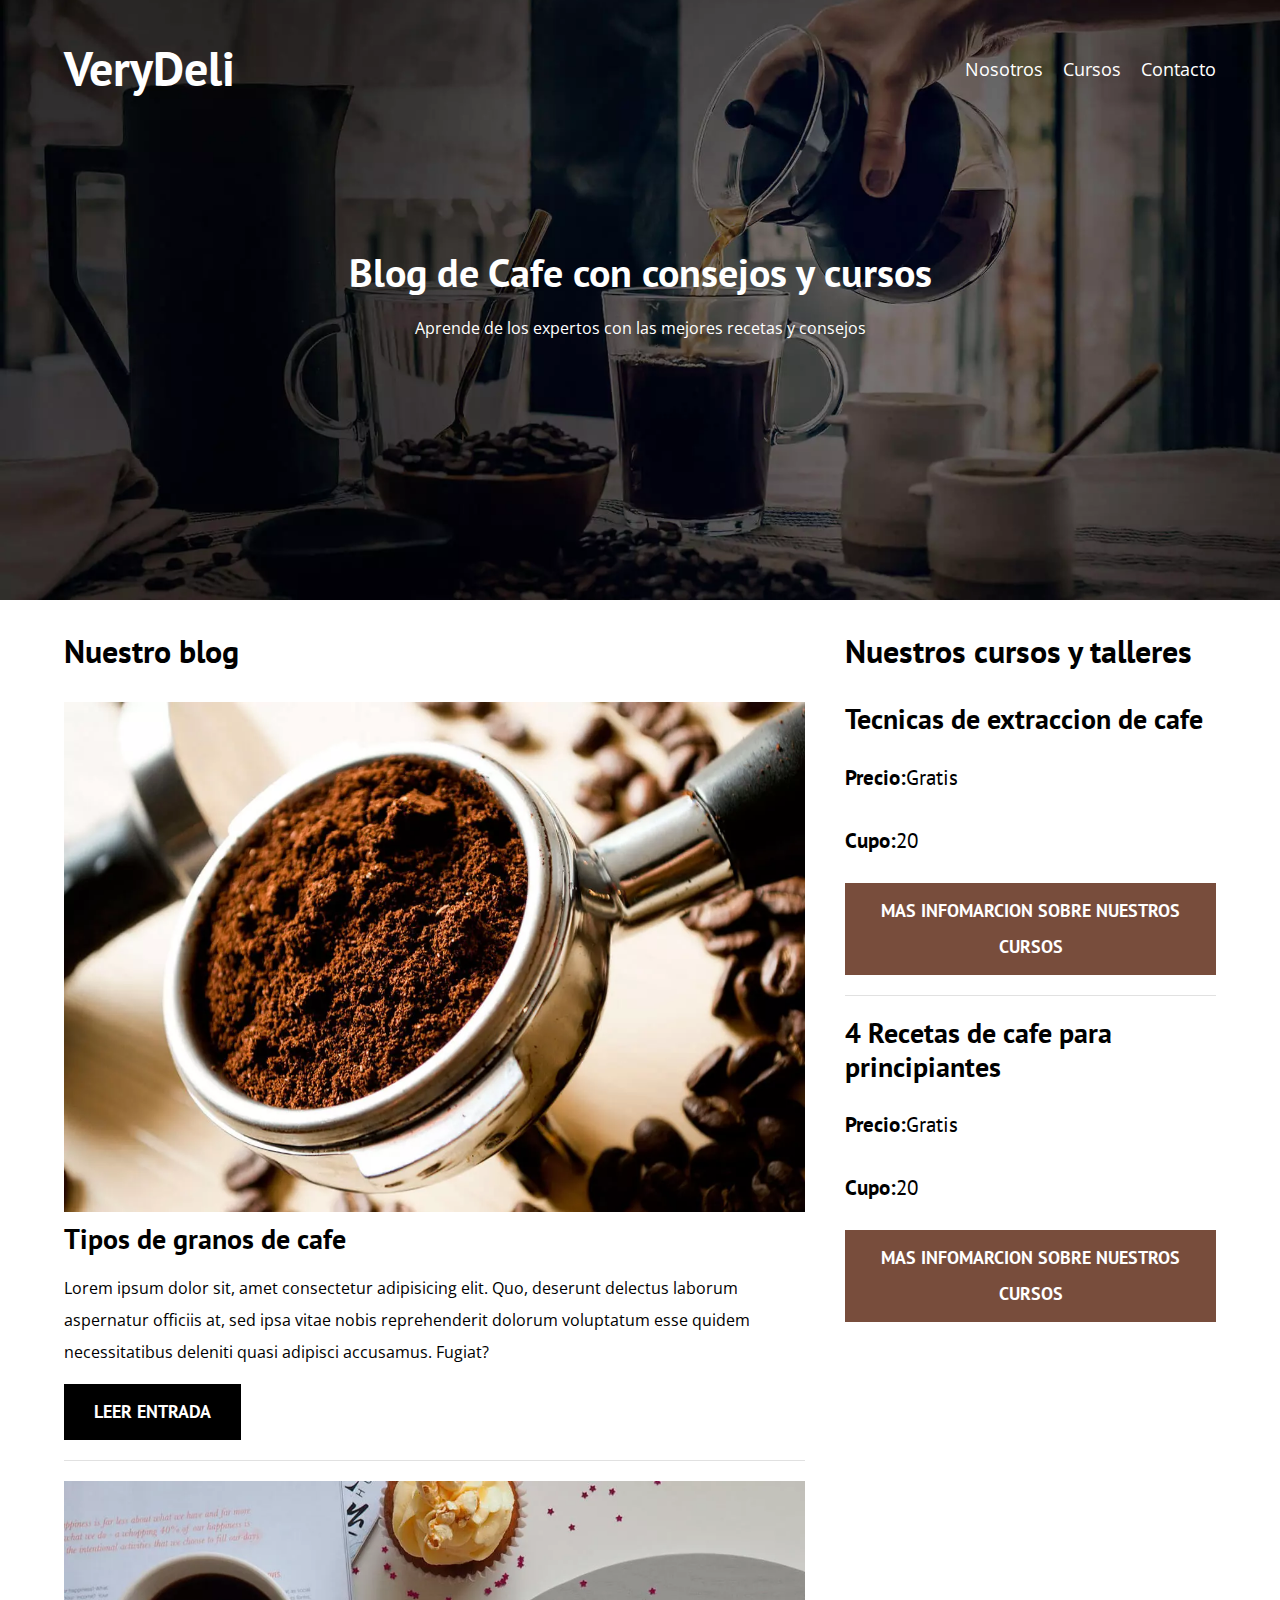
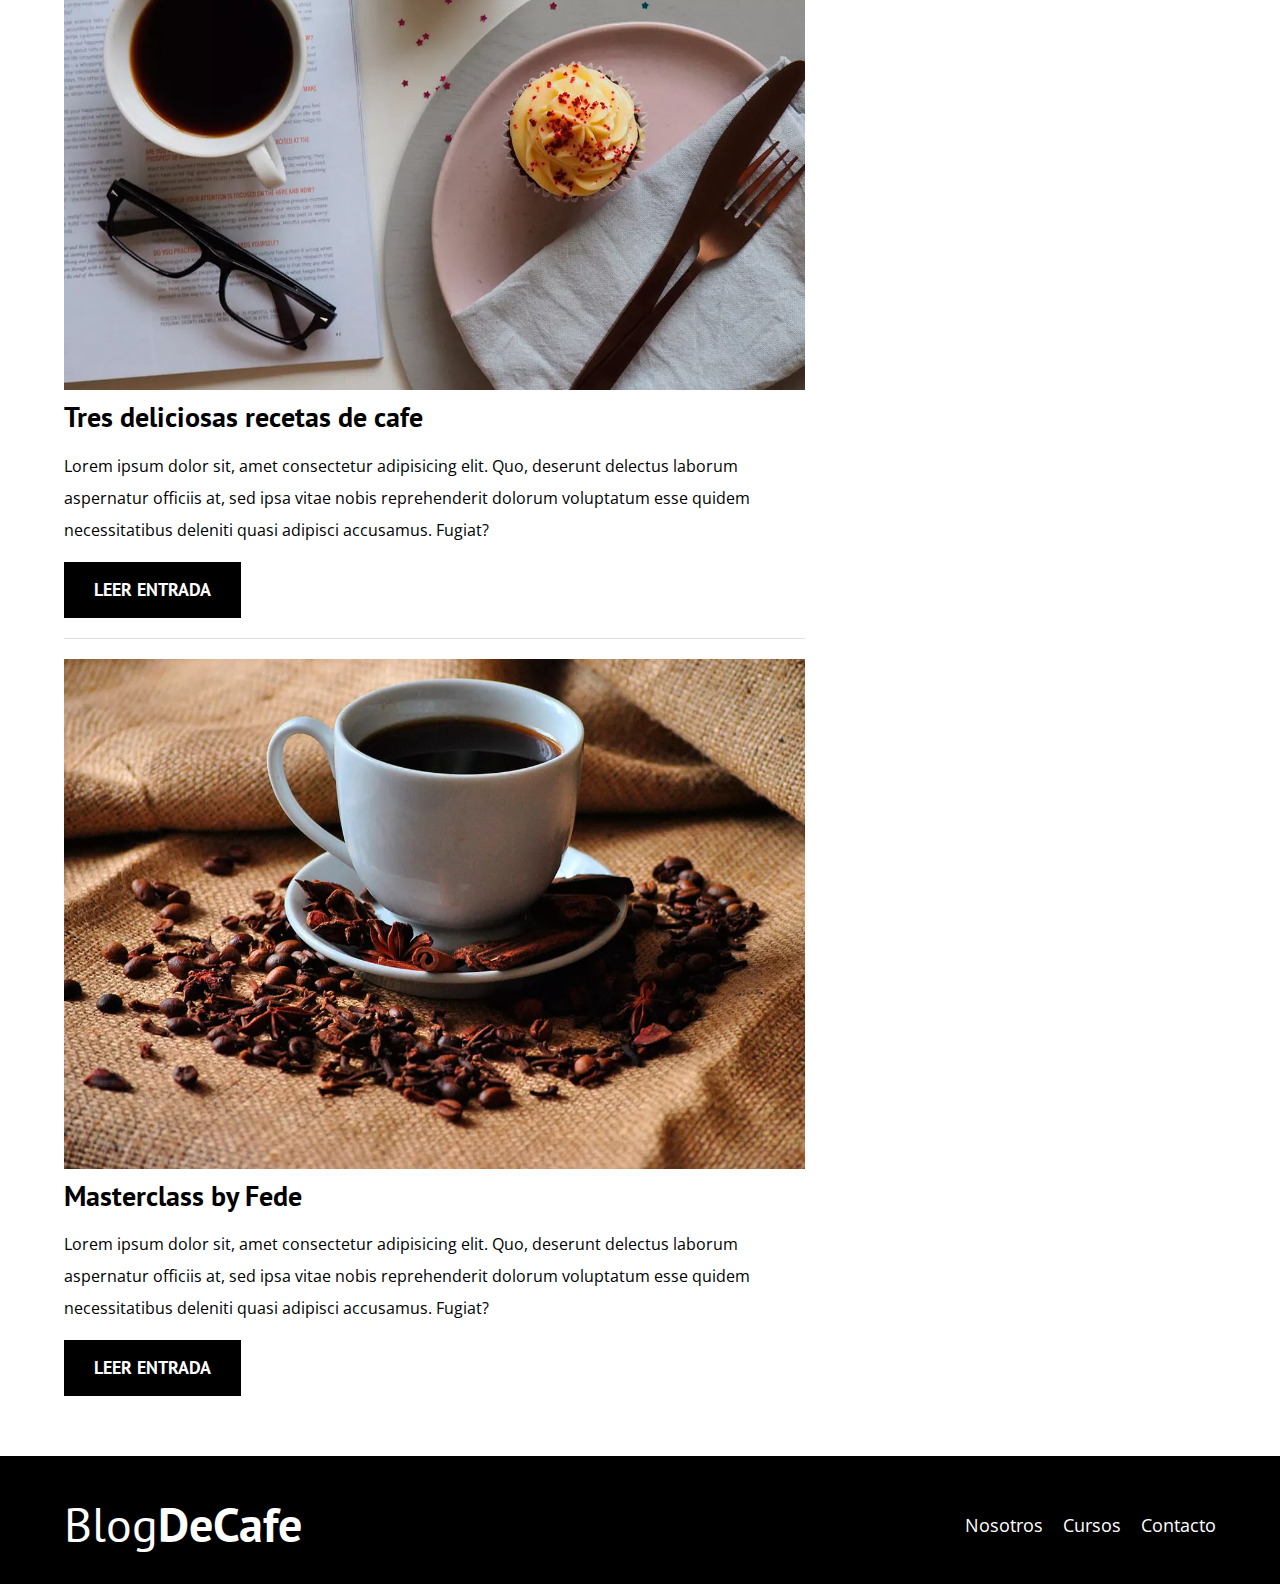
<file: index.html>
<!DOCTYPE html>
<html lang="en">

<head>
    <meta charset="UTF-8">
    <meta http-equiv="X-UA-Compatible" content="IE=edge">
    <meta name="viewport" content="width=device-width, initial-scale=1.0">

    <meta name="description" content="Página web de blog de cafe">

    <title>BlogDeCafe</title>

    <link rel="prefetch" href="cursos.html" as="document">

    <link rel="preconnect" href="https://fonts.googleapis.com">
    <link rel="preconnect" href="https://fonts.gstatic.com" crossorigin>
    <link rel="preconnect" href="https://fonts.googleapis.com">
    <link rel="preconnect" href="https://fonts.gstatic.com" crossorigin>
    <link href="https://fonts.googleapis.com/css2?family=Open+Sans&family=PT+Sans:wght@400;700&display=swap"
        rel="stylesheet">

    <link rel="preload" href="css/normalize.css" as="style">
    <link rel="stylesheet" href="css/normalize.css">

    <link rel="preload" href="css/style.css" as="style">
    <link rel="stylesheet" href="css/style.css">


</head>

<body>
    <header class="header">

        <div class="contenedor">
            <div class="barra">
                <a class="logo" href="index.html">
                    <h1 class="logo__nombre no-margin centrar-texto"><span class="logo__bold">VeryDeli</span></h1>
                </a>
                <nav class="navegacion">
                    <a href="Nosotros.html" class="navegacion__enlace">Nosotros</a>
                    <a href="Cursos.html" class="navegacion__enlace">Cursos</a>
                    <a href="Contacto.html" class="navegacion__enlace">Contacto</a>
                </nav>
            </div>
        </div>

        <div class="header__texto">
            <h2 class="no-margin">Blog de Cafe con consejos y cursos</h2>
            <p class="no--margin">Aprende de los expertos con las mejores recetas y consejos</p>
        </div>
    </header>

    <div class="contenedor contenido-principal">
        <main class="blog">
            <h3>Nuestro blog</h3>
            <article class="entrada">
                <div class="entrada__imagen">

                    <picture>
                        <source loading="lazy" srcset="img/blog1.webp" type="image/webp">
                        <img loading="lazy" src="img/blog1.jpg" alt="Imagen blog">
                    </picture>

                </div>
                <div class="entrada__contenido">
                    <h4 class="no-margin">Tipos de granos de cafe</h4>
                    <p>Lorem ipsum dolor sit, amet consectetur adipisicing elit. Quo, deserunt delectus laborum
                        aspernatur officiis at, sed ipsa vitae nobis reprehenderit dolorum voluptatum esse quidem
                        necessitatibus deleniti quasi adipisci accusamus. Fugiat?</p>
                    <a href="entrada.html" class="boton boton--primario">Leer entrada</a>
                </div>
            </article>

            <article class="entrada">
                <div class="entrada__imagen">
                    <picture>
                        <source loading="lazy" srcset="img/blog2.webp" type="image/webp">
                        <img loading="lazy" src="img/blog2.jpg" alt="Imagen blog">
                    </picture>
                </div>
                <div class="entrada__contenido">
                    <h4 class="no-margin">Tres deliciosas recetas de cafe</h4>
                    <p>Lorem ipsum dolor sit, amet consectetur adipisicing elit. Quo, deserunt delectus laborum
                        aspernatur officiis at, sed ipsa vitae nobis reprehenderit dolorum voluptatum esse quidem
                        necessitatibus deleniti quasi adipisci accusamus. Fugiat?</p>
                    <a href="entrada.html" class="boton boton--primario">Leer entrada</a>
                </div>
            </article>

            <article class="entrada">
                <div class="entrada__imagen">
                    <picture>
                        <source loading="lazy" srcset="img/blog3.webp" type="image/webp">
                        <img loading="lazy" src="img/blog3.jpg" alt="Imagen blog">
                    </picture>
                </div>
                <div class="entrada__contenido">
                    <h4 class="no-margin">Masterclass by Fede</h4>
                    <p>Lorem ipsum dolor sit, amet consectetur adipisicing elit. Quo, deserunt delectus laborum
                        aspernatur officiis at, sed ipsa vitae nobis reprehenderit dolorum voluptatum esse quidem
                        necessitatibus deleniti quasi adipisci accusamus. Fugiat?</p>
                    <a href="entrada.html" class="boton boton--primario">Leer entrada</a>
                </div>
            </article>

        </main>
        <aside class="sidebar">
            <h3>Nuestros cursos y talleres</h3>
            <ul class="cursos no-padding">
                <li class="widget-curso">
                    <h4 class="no-margin">Tecnicas de extraccion de cafe</h4>
                    <p class="widget-curso__label">Precio:<span class="widget-curso__info">Gratis</span></p>
                    <p class="widget-curso__label">Cupo:<span class="widget-curso__info">20</span></p>
                    <a href="entrada.html" class="boton boton--secundario"> Mas infomarcion sobre nuestros cursos</a>
                </li>
                <li class="widget-curso">
                    <h4 class="no-margin">4 Recetas de cafe para principiantes</h4>
                    <p class="widget-curso__label">Precio:<span class="widget-curso__info">Gratis</span></p>
                    <p class="widget-curso__label">Cupo:<span class="widget-curso__info">20</span></p>
                    <a href="entrada.html" class="boton boton--secundario"> Mas infomarcion sobre nuestros cursos</a>
                </li>
            </ul>

        </aside>
    </div>

    <footer class="footer">
        <div class="contenedor">
            <div class="barra">
                <a class="logo" href="index.html">
                    <h1 class="logo__nombre no-margin centrar-texto">Blog<span class="logo__bold">DeCafe</span></h1>
                </a>
                <nav class="navegacion">
                    <a href="Nosotros.html" class="navegacion__enlace">Nosotros</a>
                    <a href="Cursos.html" class="navegacion__enlace">Cursos</a>
                    <a href="Contacto.html" class="navegacion__enlace">Contacto</a>
                </nav>
            </div>
        </div>
    </footer>
<script src="js/modernizr.js"></script>

</body>

</html>
</file>
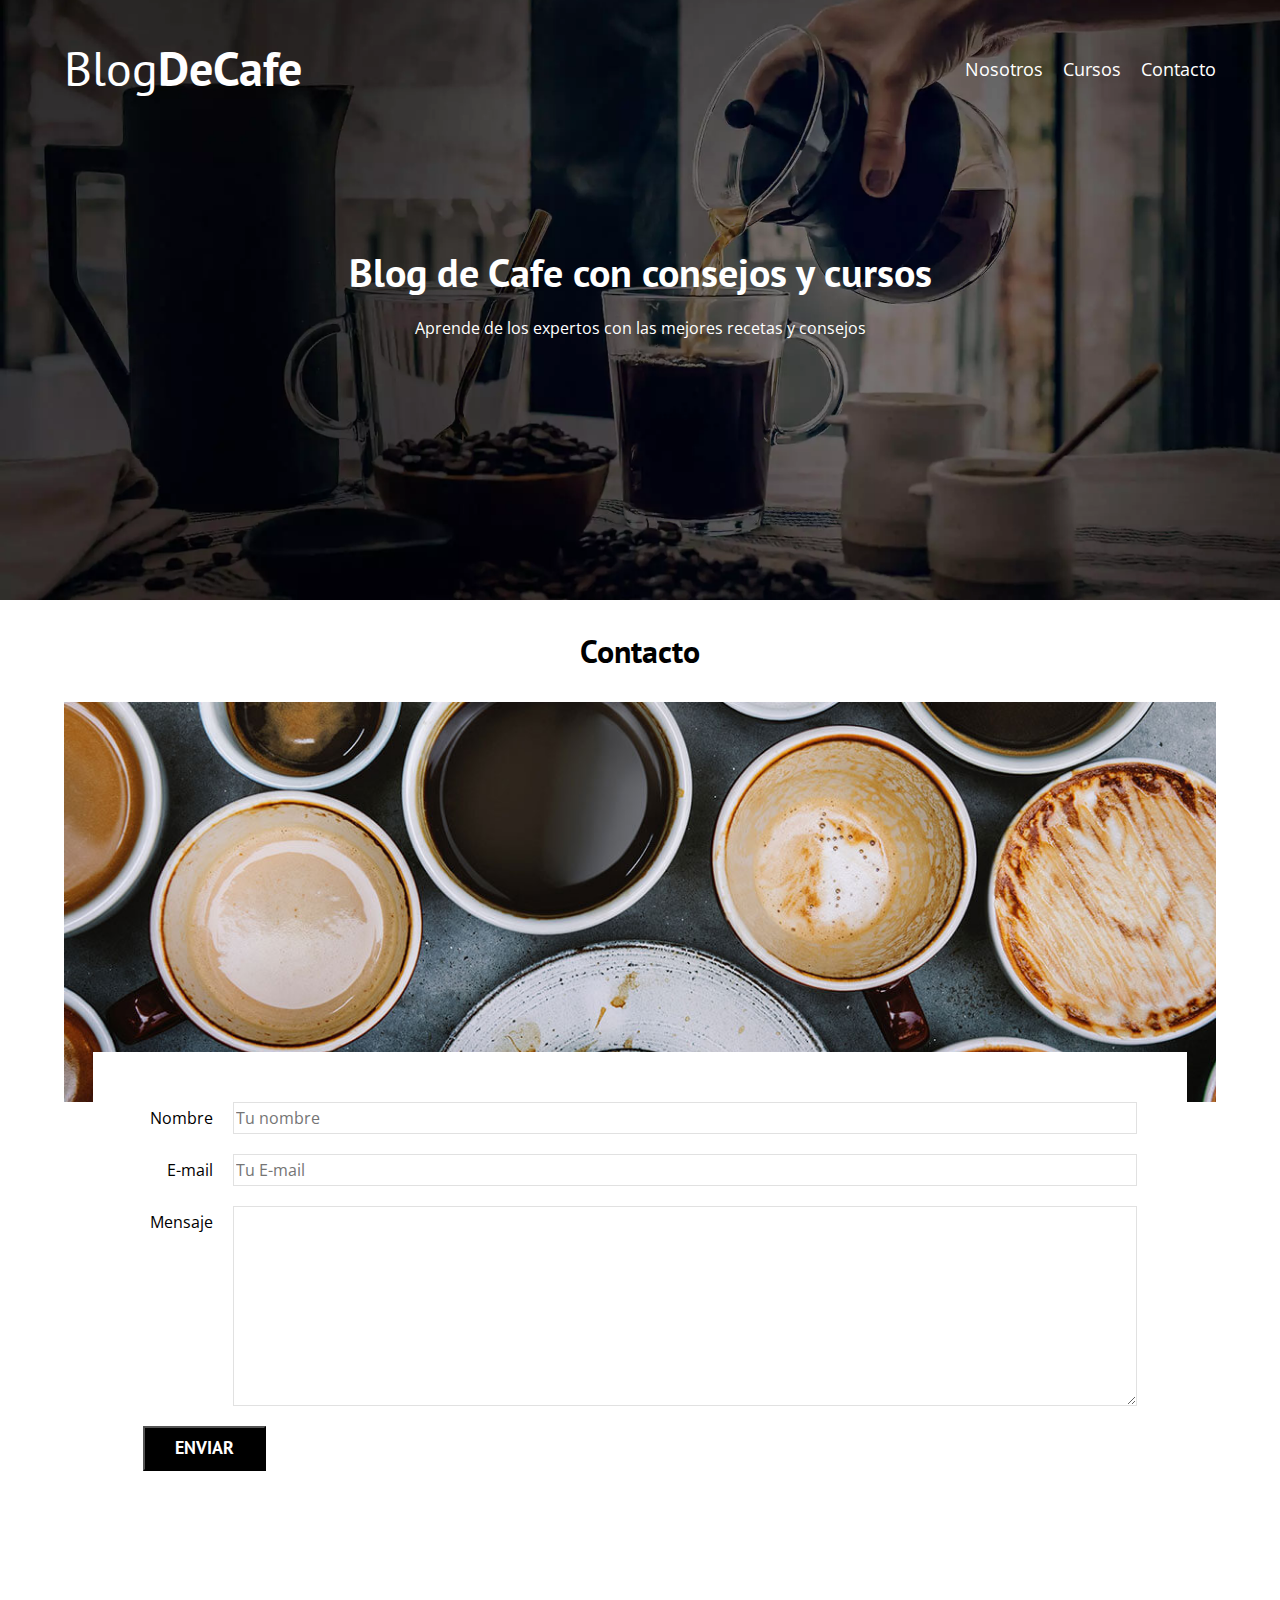
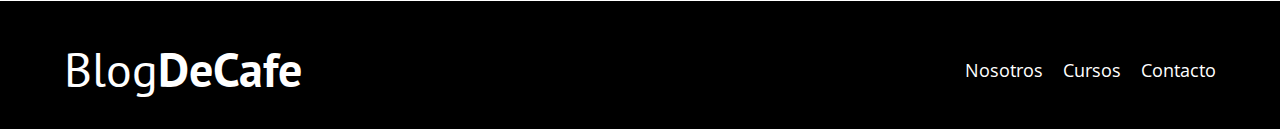
<file: contacto.html>
<!DOCTYPE html>
<html lang="en">

<head>
    <meta charset="UTF-8">
    <meta http-equiv="X-UA-Compatible" content="IE=edge">
    <meta name="viewport" content="width=device-width, initial-scale=1.0">
    <title>BlogDeCafe</title>
    <link rel="stylesheet" href="css/normalize.css">
    <link rel="preconnect" href="https://fonts.googleapis.com">
    <link rel="preconnect" href="https://fonts.gstatic.com" crossorigin>
    <link rel="preconnect" href="https://fonts.googleapis.com">
    <link rel="preconnect" href="https://fonts.gstatic.com" crossorigin>
    <link href="https://fonts.googleapis.com/css2?family=Open+Sans&family=PT+Sans:wght@400;700&display=swap"
        rel="stylesheet">
    <link rel="stylesheet" href="css/style.css">
</head>

<body>
    <header class="header">

        <div class="contenedor">
            <div class="barra">
                <a class="logo" href="index.html">
                    <h1 class="logo__nombre no-margin centrar-texto">Blog<span class="logo__bold">DeCafe</span></h1>
                </a>
                <nav class="navegacion">
                    <a href="Nosotros.html" class="navegacion__enlace">Nosotros</a>
                    <a href="Cursos.html" class="navegacion__enlace">Cursos</a>
                    <a href="Contacto.html" class="navegacion__enlace">Contacto</a>
                </nav>
            </div>
        </div>

        <div class="header__texto">
            <h2 class="no-margin">Blog de Cafe con consejos y cursos</h2>
            <p class="no--margin">Aprende de los expertos con las mejores recetas y consejos</p>
        </div>
    </header>

    <main class="contenedor">
        <h3 class="centrar-texto">Contacto</h3>
        <div class="contacto-bg"></div>

        <form class="formulario">
            <div class="campo">
                <label class="campo__label" for="nombre">Nombre</label>
                <input class="campo__field" type="text" placeholder="Tu nombre" id="nombre">
            </div>
            <div class="campo">
                <label class="campo__label" for="e-mail">E-mail</label>
                <input class="campo__field" type="text" placeholder="Tu E-mail" id="e-mail">
            </div>
            <div class="campo">
                <label class="campo__label" for="mensaje">Mensaje</label>
                <textarea class="campo__field campo__field--textarea" id="mensaje"></textarea>
            </div>
            <div class="campo">
                <input type="submit" value="enviar" class="boton boton--primario">
            </div>
        </form>
        
    </main>

    <footer class="footer">
        <div class="contenedor">
            <div class="barra">
                <a class="logo" href="index.html">
                    <h1 class="logo__nombre no-margin centrar-texto">Blog<span class="logo__bold">DeCafe</span></h1>
                </a>
                <nav class="navegacion">
                    <a href="Nosotros.html" class="navegacion__enlace">Nosotros</a>
                    <a href="Cursos.html" class="navegacion__enlace">Cursos</a>
                    <a href="Contacto.html" class="navegacion__enlace">Contacto</a>
                </nav>
            </div>
        </div>
    </footer>
    <script src="js/modernizr.js"></script>
</body>

</html>
</file>
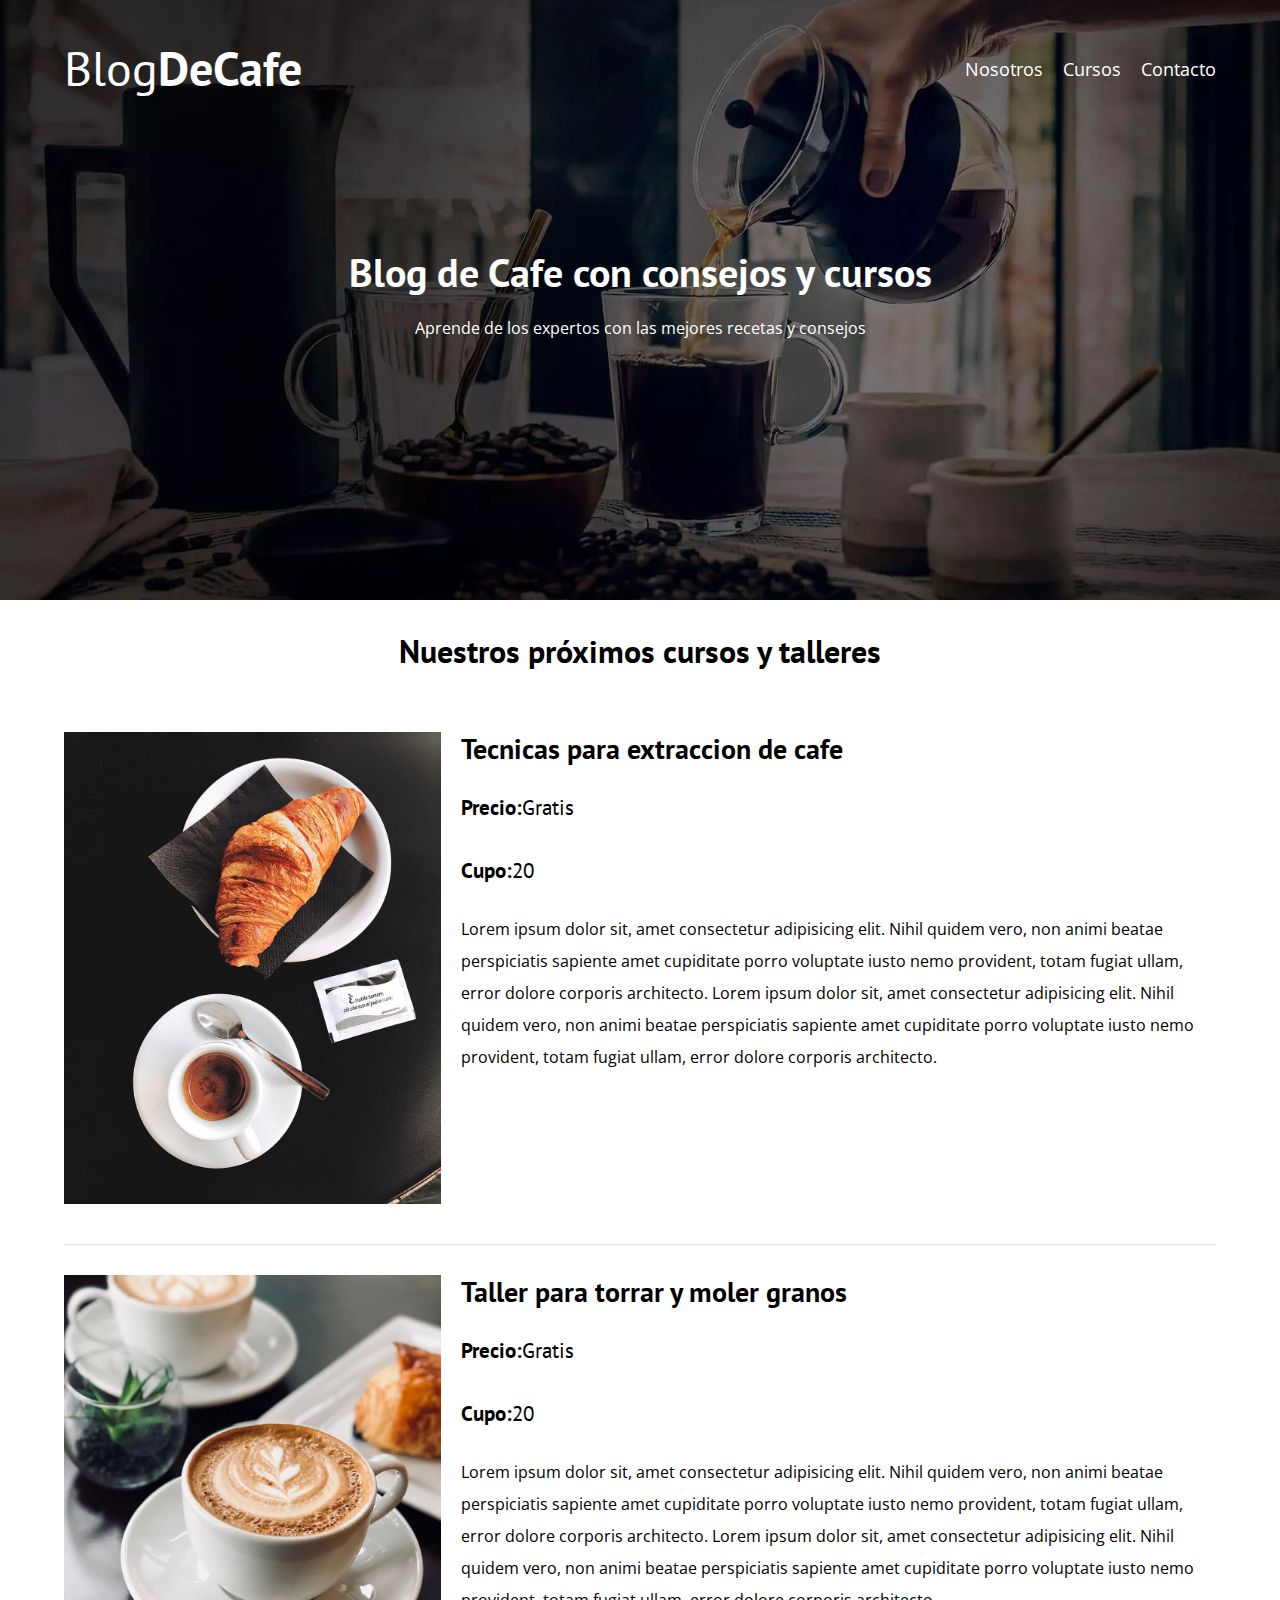
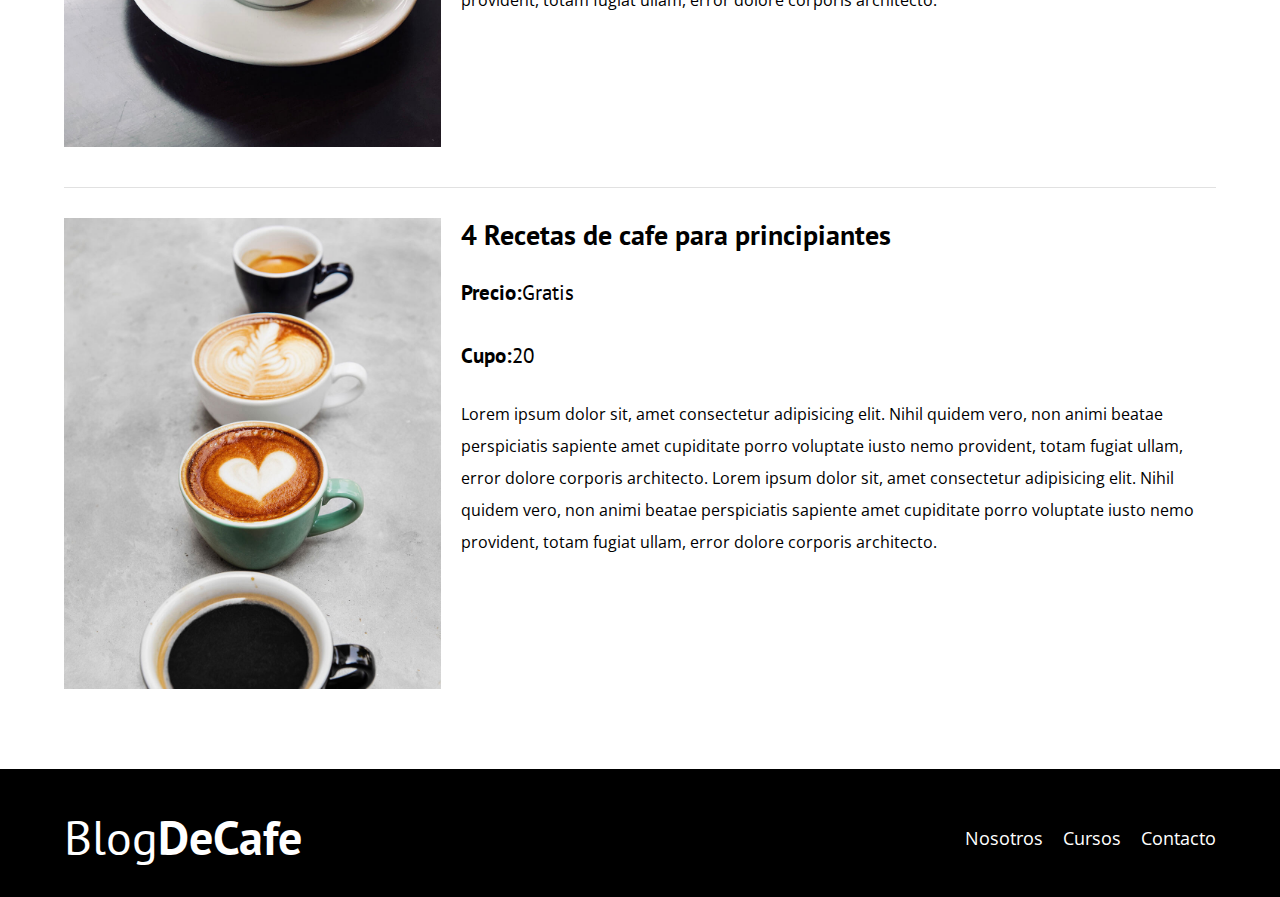
<file: cursos.html>
<!DOCTYPE html>
<html lang="en">

<head>
    <meta charset="UTF-8">
    <meta http-equiv="X-UA-Compatible" content="IE=edge">
    <meta name="viewport" content="width=device-width, initial-scale=1.0">
    <title>BlogDeCafe</title>
    <link rel="stylesheet" href="css/normalize.css">
    <link rel="preconnect" href="https://fonts.googleapis.com">
    <link rel="preconnect" href="https://fonts.gstatic.com" crossorigin>
    <link rel="preconnect" href="https://fonts.googleapis.com">
    <link rel="preconnect" href="https://fonts.gstatic.com" crossorigin>
    <link href="https://fonts.googleapis.com/css2?family=Open+Sans&family=PT+Sans:wght@400;700&display=swap"
        rel="stylesheet">
    <link rel="stylesheet" href="css/style.css">
</head>

<body>
    <header class="header">

        <div class="contenedor">
            <div class="barra">
                <a class="logo" href="index.html">
                    <h1 class="logo__nombre no-margin centrar-texto">Blog<span class="logo__bold">DeCafe</span></h1>
                </a>
                <nav class="navegacion">
                    <a href="Nosotros.html" class="navegacion__enlace">Nosotros</a>
                    <a href="Cursos.html" class="navegacion__enlace">Cursos</a>
                    <a href="Contacto.html" class="navegacion__enlace">Contacto</a>
                </nav>
            </div>
        </div>

        <div class="header__texto">
            <h2 class="no-margin">Blog de Cafe con consejos y cursos</h2>
            <p class="no--margin">Aprende de los expertos con las mejores recetas y consejos</p>
        </div>
    </header>

    <main class="contenedor">
        <h3 class="centrar-texto">Nuestros próximos cursos y talleres</h3>

        <div class="curso">
            <div class="curso-imagen">
                <img src="img/curso1.jpg" alt="imagen curso">
            </div>
            <div class="curso__informacion">
                <h4 class="no-margin">Tecnicas para extraccion de cafe</h4>
                <p class="curso__label">Precio:<span class="widget-curso__info">Gratis</span></p>
                <p class="curso__label">Cupo:<span class="widget-curso__info">20</span></p>
                <p class="curso__descripcion">
                    Lorem ipsum dolor sit, amet consectetur adipisicing elit. Nihil quidem vero, non animi beatae
                    perspiciatis sapiente amet cupiditate porro voluptate iusto nemo provident, totam fugiat ullam,
                    error dolore corporis architecto. Lorem ipsum dolor sit, amet consectetur adipisicing elit. Nihil
                    quidem vero, non animi beatae
                    perspiciatis sapiente amet cupiditate porro voluptate iusto nemo provident, totam fugiat ullam,
                    error dolore corporis architecto.
                </p>
            </div>
            <!--curso__informacion-->

        </div>
        <!--curso-->

        <div class="curso">
            <div class="curso-imagen">
                <img src="img/curso2.jpg" alt="imagen curso">
            </div>
            <div class="curso__informacion">
                <h4 class="no-margin">Taller para torrar y moler granos</h4>
                <p class="curso__label">Precio:<span class="widget-curso__info">Gratis</span></p>
                <p class="curso__label">Cupo:<span class="widget-curso__info">20</span></p>
                <p class="curso__descripcion">
                    Lorem ipsum dolor sit, amet consectetur adipisicing elit. Nihil quidem vero, non animi beatae
                    perspiciatis sapiente amet cupiditate porro voluptate iusto nemo provident, totam fugiat ullam,
                    error dolore corporis architecto. Lorem ipsum dolor sit, amet consectetur adipisicing elit. Nihil
                    quidem vero, non animi beatae
                    perspiciatis sapiente amet cupiditate porro voluptate iusto nemo provident, totam fugiat ullam,
                    error dolore corporis architecto.
                </p>
            </div>
            <!--curso__informacion-->

        </div>
        <!--curso-->

        <div class="curso">
            <div class="curso-imagen">
                <img src="img/curso3.jpg" alt="imagen curso">
            </div>
            <div class="curso__informacion">
                <h4 class="no-margin">4 Recetas de cafe para principiantes</h4>
                <p class="curso__label">Precio:<span class="widget-curso__info">Gratis</span></p>
                <p class="curso__label">Cupo:<span class="widget-curso__info">20</span></p>
                <p class="curso__descripcion">
                    Lorem ipsum dolor sit, amet consectetur adipisicing elit. Nihil quidem vero, non animi beatae
                    perspiciatis sapiente amet cupiditate porro voluptate iusto nemo provident, totam fugiat ullam,
                    error dolore corporis architecto. Lorem ipsum dolor sit, amet consectetur adipisicing elit. Nihil
                    quidem vero, non animi beatae
                    perspiciatis sapiente amet cupiditate porro voluptate iusto nemo provident, totam fugiat ullam,
                    error dolore corporis architecto.
                </p>
            </div>
            <!--curso__informacion-->

        </div>
        <!--curso-->

    </main>

    <footer class="footer">
        <div class="contenedor">
            <div class="barra">
                <a class="logo" href="index.html">
                    <h1 class="logo__nombre no-margin centrar-texto">Blog<span class="logo__bold">DeCafe</span></h1>
                </a>
                <nav class="navegacion">
                    <a href="Nosotros.html" class="navegacion__enlace">Nosotros</a>
                    <a href="Cursos.html" class="navegacion__enlace">Cursos</a>
                    <a href="Contacto.html" class="navegacion__enlace">Contacto</a>
                </nav>
            </div>
        </div>
    </footer>
    <script src="js/modernizr.js"></script>
</body>

</html>
</file>
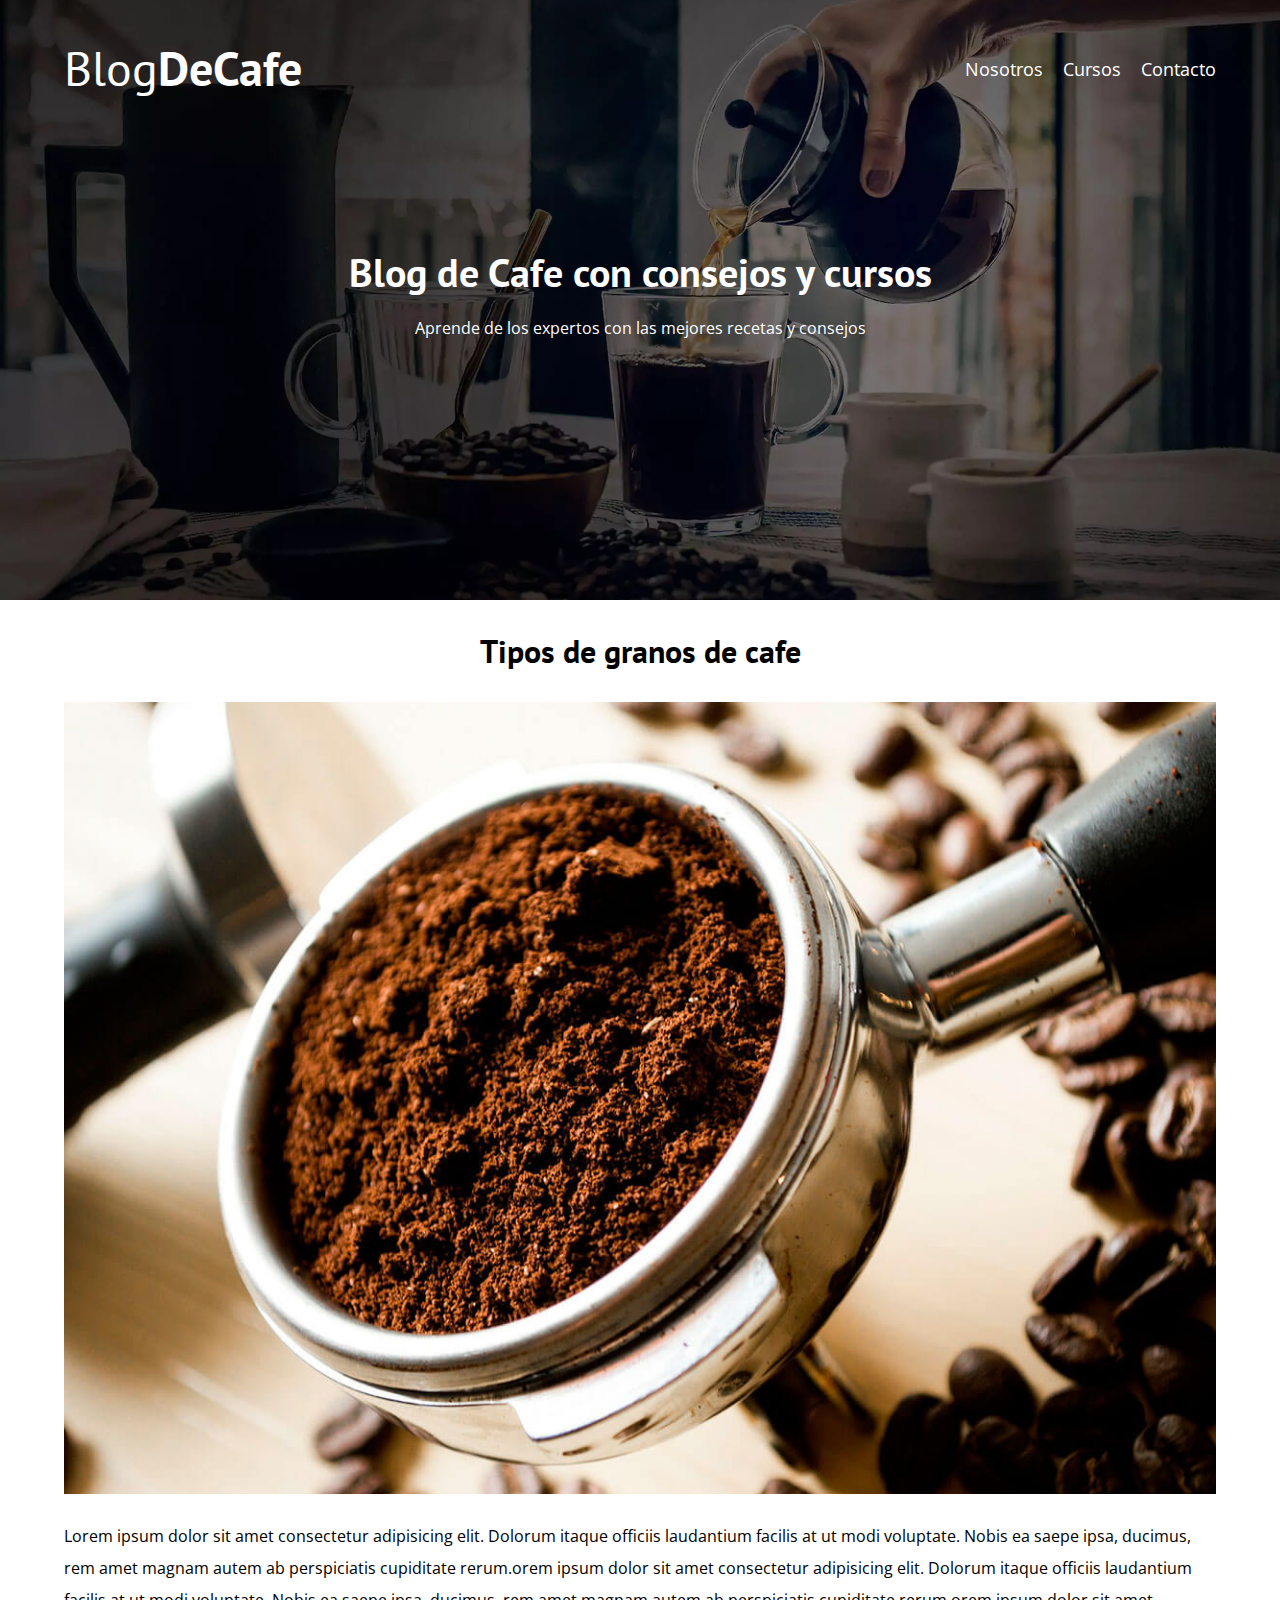
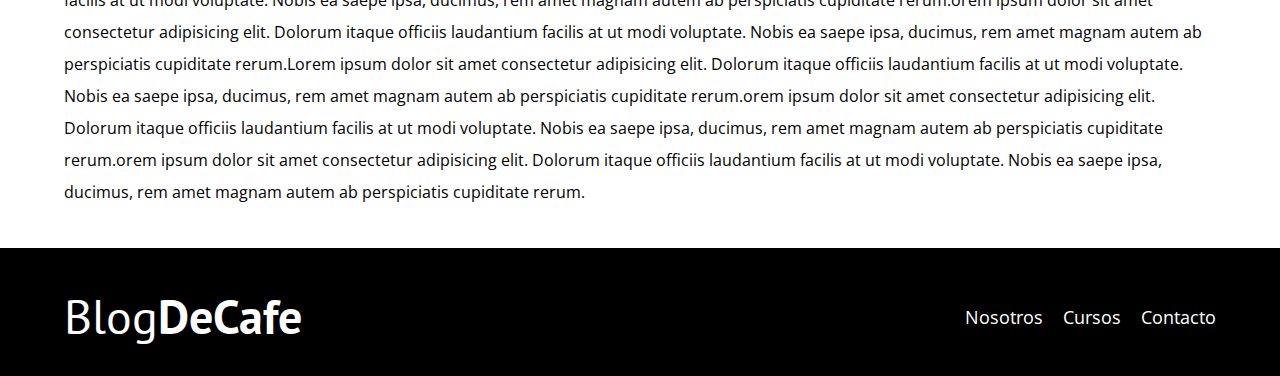
<file: entrada.html>
<!DOCTYPE html>
<html lang="en">

<head>
    <meta charset="UTF-8">
    <meta http-equiv="X-UA-Compatible" content="IE=edge">
    <meta name="viewport" content="width=device-width, initial-scale=1.0">
    <title>BlogDeCafe</title>
    <link rel="stylesheet" href="css/normalize.css">
    <link rel="preconnect" href="https://fonts.googleapis.com">
    <link rel="preconnect" href="https://fonts.gstatic.com" crossorigin>
    <link rel="preconnect" href="https://fonts.googleapis.com">
    <link rel="preconnect" href="https://fonts.gstatic.com" crossorigin>
    <link href="https://fonts.googleapis.com/css2?family=Open+Sans&family=PT+Sans:wght@400;700&display=swap"
        rel="stylesheet">
    <link rel="stylesheet" href="css/style.css">
</head>

<body>
    <header class="header">

        <div class="contenedor">
            <div class="barra">
                <a class="logo" href="index.html">
                    <h1 class="logo__nombre no-margin centrar-texto">Blog<span class="logo__bold">DeCafe</span></h1>
                </a>
                <nav class="navegacion">
                    <a href="Nosotros.html" class="navegacion__enlace">Nosotros</a>
                    <a href="Cursos.html" class="navegacion__enlace">Cursos</a>
                    <a href="Contacto.html" class="navegacion__enlace">Contacto</a>
                </nav>
            </div>
        </div>

        <div class="header__texto">
            <h2 class="no-margin">Blog de Cafe con consejos y cursos</h2>
            <p class="no--margin">Aprende de los expertos con las mejores recetas y consejos</p>
        </div>
    </header>

    <main class="contenedor">
        <h3 class="centrar-texto">Tipos de granos de cafe</h3>
        <div class="entrada">
            <div class="entrada__imagen">
                <img src="img/blog1.jpg" alt="imagen blog">
            </div>
            <div class="entrada__texto">
                <p>Lorem ipsum dolor sit amet consectetur adipisicing elit. Dolorum itaque officiis laudantium facilis
                    at ut modi voluptate. Nobis ea saepe ipsa, ducimus, rem amet magnam autem ab perspiciatis cupiditate
                    rerum.orem ipsum dolor sit amet consectetur adipisicing elit. Dolorum itaque officiis laudantium facilis
                    at ut modi voluptate. Nobis ea saepe ipsa, ducimus, rem amet magnam autem ab perspiciatis cupiditate
                    rerum.orem ipsum dolor sit amet consectetur adipisicing elit. Dolorum itaque officiis laudantium facilis
                    at ut modi voluptate. Nobis ea saepe ipsa, ducimus, rem amet magnam autem ab perspiciatis cupiditate
                    rerum.Lorem ipsum dolor sit amet consectetur adipisicing elit. Dolorum itaque officiis laudantium facilis
                    at ut modi voluptate. Nobis ea saepe ipsa, ducimus, rem amet magnam autem ab perspiciatis cupiditate
                    rerum.orem ipsum dolor sit amet consectetur adipisicing elit. Dolorum itaque officiis laudantium facilis
                    at ut modi voluptate. Nobis ea saepe ipsa, ducimus, rem amet magnam autem ab perspiciatis cupiditate
                    rerum.orem ipsum dolor sit amet consectetur adipisicing elit. Dolorum itaque officiis laudantium facilis
                    at ut modi voluptate. Nobis ea saepe ipsa, ducimus, rem amet magnam autem ab perspiciatis cupiditate
                    rerum.</p>
            </div>
        </div>
    </main>

    <footer class="footer">
        <div class="contenedor">
            <div class="barra">
                <a class="logo" href="index.html">
                    <h1 class="logo__nombre no-margin centrar-texto">Blog<span class="logo__bold">DeCafe</span></h1>
                </a>
                <nav class="navegacion">
                    <a href="Nosotros.html" class="navegacion__enlace">Nosotros</a>
                    <a href="Cursos.html" class="navegacion__enlace">Cursos</a>
                    <a href="Contacto.html" class="navegacion__enlace">Contacto</a>
                </nav>
            </div>
        </div>
    </footer>
    <script src="js/modernizr.js"></script>
</body>

</html>
</file>
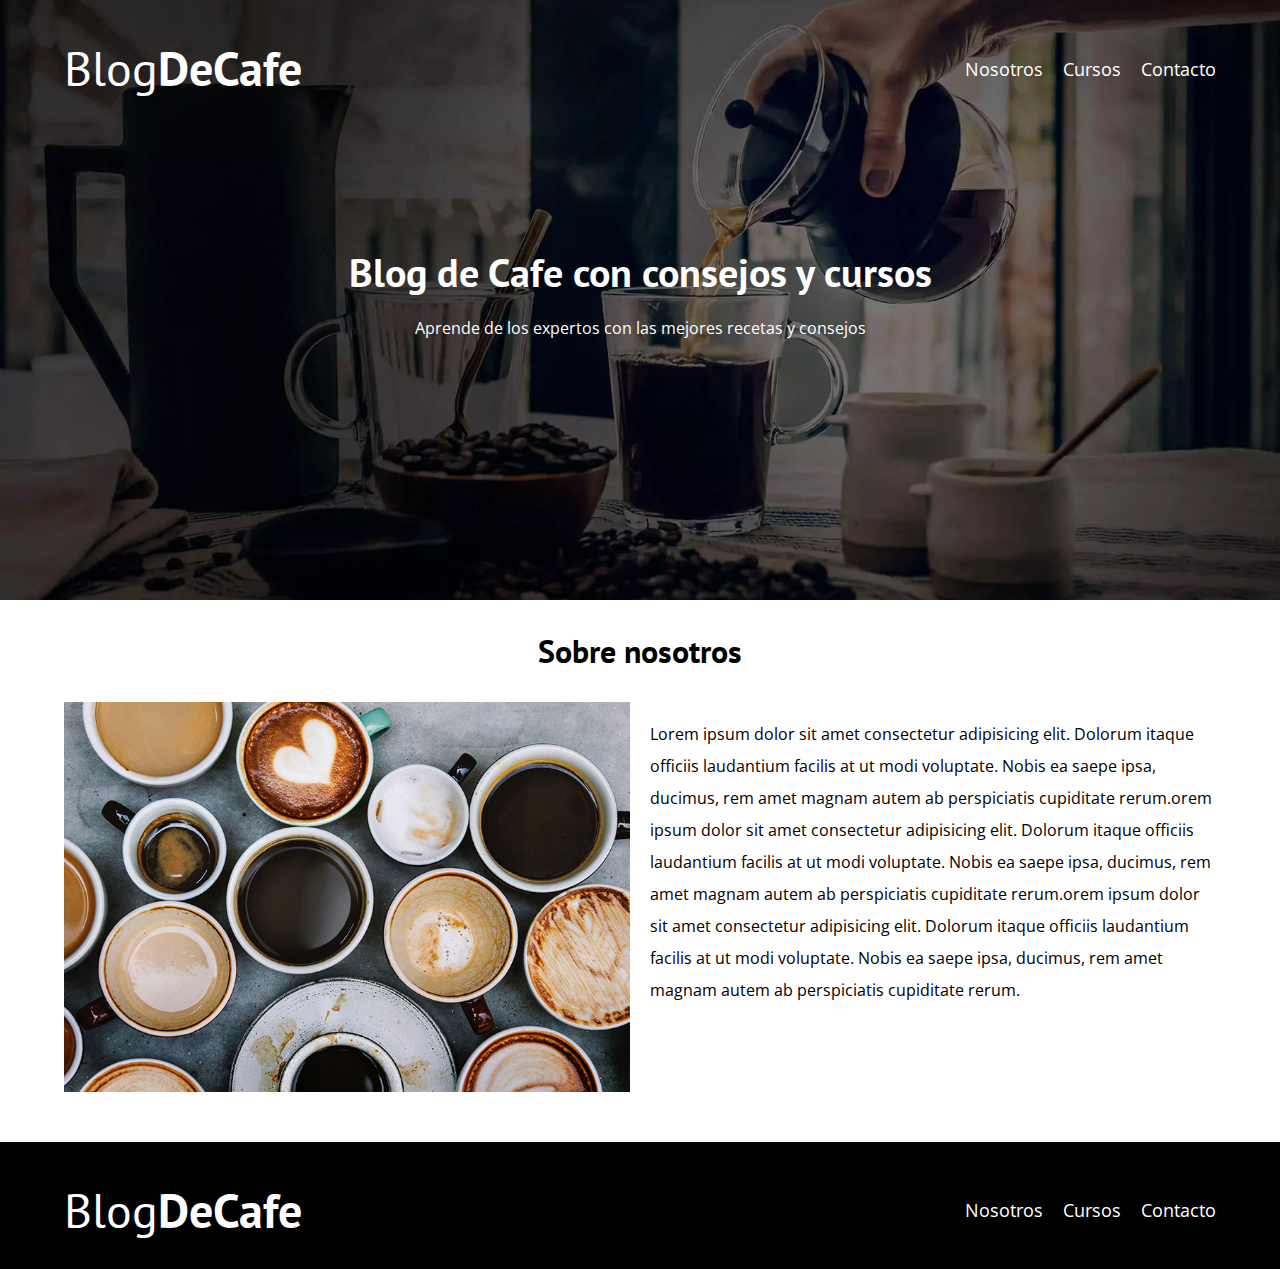
<file: nosotros.html>
<!DOCTYPE html>
<html lang="en">

<head>
    <meta charset="UTF-8">
    <meta http-equiv="X-UA-Compatible" content="IE=edge">
    <meta name="viewport" content="width=device-width, initial-scale=1.0">
    
    <title>BlogDeCafe</title>
    <link rel="stylesheet" href="css/normalize.css">
    <link rel="preconnect" href="https://fonts.googleapis.com">
    <link rel="preconnect" href="https://fonts.gstatic.com" crossorigin>
    <link rel="preconnect" href="https://fonts.googleapis.com">
    <link rel="preconnect" href="https://fonts.gstatic.com" crossorigin>
    <link href="https://fonts.googleapis.com/css2?family=Open+Sans&family=PT+Sans:wght@400;700&display=swap"
        rel="stylesheet">
    <link rel="stylesheet" href="css/style.css">
</head>

<body>
    <header class="header">

        <div class="contenedor">
            <div class="barra">
                <a class="logo" href="index.html">
                    <h1 class="logo__nombre no-margin centrar-texto">Blog<span class="logo__bold">DeCafe</span></h1>
                </a>
                <nav class="navegacion">
                    <a href="Nosotros.html" class="navegacion__enlace">Nosotros</a>
                    <a href="Cursos.html" class="navegacion__enlace">Cursos</a>
                    <a href="Contacto.html" class="navegacion__enlace">Contacto</a>
                </nav>
            </div>
        </div>

        <div class="header__texto">
            <h2 class="no-margin">Blog de Cafe con consejos y cursos</h2>
            <p class="no--margin">Aprende de los expertos con las mejores recetas y consejos</p>
        </div>
    </header>

    <main class="contenedor">
        <h3 class="centrar-texto">Sobre nosotros</h3>
        <div class="sobre-nosotros">
            <div class="sobre-nosotros__imagen">
                <img src="img/nosotros.jpg" alt="imagen nosotros">
            </div>
            <div class="sobre-nosotros__texto">
                <p>Lorem ipsum dolor sit amet consectetur adipisicing elit. Dolorum itaque officiis laudantium facilis
                    at ut modi voluptate. Nobis ea saepe ipsa, ducimus, rem amet magnam autem ab perspiciatis cupiditate
                    rerum.orem ipsum dolor sit amet consectetur adipisicing elit. Dolorum itaque officiis laudantium facilis
                    at ut modi voluptate. Nobis ea saepe ipsa, ducimus, rem amet magnam autem ab perspiciatis cupiditate
                    rerum.orem ipsum dolor sit amet consectetur adipisicing elit. Dolorum itaque officiis laudantium facilis
                    at ut modi voluptate. Nobis ea saepe ipsa, ducimus, rem amet magnam autem ab perspiciatis cupiditate
                    rerum.</p>
            </div>
        </div>
    </main>

    <footer class="footer">
        <div class="contenedor">
            <div class="barra">
                <a class="logo" href="index.html">
                    <h1 class="logo__nombre no-margin centrar-texto">Blog<span class="logo__bold">DeCafe</span></h1>
                </a>
                <nav class="navegacion">
                    <a href="Nosotros.html" class="navegacion__enlace">Nosotros</a>
                    <a href="Cursos.html" class="navegacion__enlace">Cursos</a>
                    <a href="Contacto.html" class="navegacion__enlace">Contacto</a>
                </nav>
            </div>
        </div>
    </footer>
    <script src="js/modernizr.js"></script>
</body>

</html>
</file>
<file: css/style.css>
:root {
    --fuenteHeading: 'PT Sans', sans-serif;
    --fuenteParrafos: 'Open Sans', sans-serif;

    --primario: #784d3c;
    --blanco: #ffffff;
    --negro: #000000;
    --gris: #e1e1e1;
}

html {
    box-sizing: border-box;
    font-size: 62.5%;
}

*,
*:before,
*:after {
    box-sizing: inherit;
}

body {
    font-family: var(--fuenteParrafos);
    font-size: 1.6rem;
    line-height: 2;
}

.contenedor {
    max-width: 120rem;
    width: 90%;
    margin: 0 auto;
}

a {
    text-decoration: none;
}

h1,
h2,
h3,
h4 {
    font-family: var(--fuenteHeading);
    line-height: 1.2;
}

h1 {
    font-size: 4.8rem;
}

h2 {
    font-size: 4rem;
}

h3 {
    font-size: 3.2rem;
}

h4 {
    font-size: 2.8rem;
}

img {
    max-width: 100%;
}

.no-margin {
    margin: 0%;
}

.no-padding {
    padding: 0%;
}

.centrar-texto {
    text-align: center;
}

/**header**/

.webp .header {
    background-image: url(../img/banner.webp);
}

.no-webp .header {
    background-image: url(../img/banner.jpg);
}

.header {
    height: 60rem;
    background-size: cover;
    background-repeat: no-repeat;
    background-position: center center;
}

.header__texto {
    text-align: center;
    color: var(--blanco);
    margin-top: 5rem;
}

@media (min-width: 768px) {
    .header__texto {
        margin-top: 15rem;
    }
}

.barra {
    padding-top: 4rem;
}

@media (min-width: 768px) {
    .barra {
        display: flex;
        justify-content: space-between;
        align-items: center;

    }
}

.logo {
    color: var(--blanco);
}

.logo__nombre {
    font-weight: 400;
}

.logo__bold {
    font-weight: 700;
}

@media (min-width: 768px) {
    .navegacion {
        display: flex;
        gap: 2rem;
    }
}

.navegacion__enlace {
    display: block;
    text-align: center;
    font-size: 1.8rem;
    color: var(--blanco);
}

@media (min-width: 768px) {
    .contenido-principal {
        display: grid;
        grid-template-columns: 2fr 1fr;
        column-gap: 4rem;

    }
}

.entrada {
    border-bottom: 1px solid var(--gris);
    margin-bottom: 2rem;

}

.entrada:last-of-type {
    border: none;
    margin-bottom: 0;
}

.boton {
    display: block;

    font-family: var(--fuenteHeading);
    color: var(--blanco);
    text-align: center;
    padding: 1rem 3rem;
    font-size: 1.8rem;
    text-transform: uppercase;
    font-weight: 700;
    margin-bottom: 2rem;
}

@media (min-width: 768px) {
    .boton {
        display: inline-block;
    }
}

.boton:hover {
    cursor: pointer;
}

.boton--primario {
    background-color: var(--negro);
}

.boton--secundario {
    background-color: var(--primario);

}

.cursos {
    list-style: none;
}

.widget-curso {
    border-bottom: 1px solid var(--gris);
    margin-bottom: 2rem;
}

.widget-curso:last-of-type {
    border: none;
    margin-bottom: 0;
}

.widget-curso__label {
    font-family: var(--fuenteHeading);
    font-weight: bold;
}

.widget-curso__info {
    font-weight: normal;
}

.widget-curso__info,
.widget-curso__label {
    font-size: 2.1rem;
}

.footer {
    background-color: var(--negro);
    padding-bottom: 3rem;
    margin-top: 4rem;
}

@media (min-width: 768px) {
    .sobre-nosotros {
        display: grid;
        grid-template-columns: repeat(2, 1fr);
        column-gap: 2rem;

    }
}

.curso {
    padding: 3rem 0;
    border-bottom: 1px solid var(--gris);

}

@media (min-width: 768px) {
    .curso {
        display: grid;
        grid-template-columns: 1fr 2fr;
        column-gap: 2rem;
    }
}

.curso:last-of-type {
    border: none;
}

.curso__label {
    font-family: var(--fuenteHeading);
    font-weight: bold;
}

.curso__info {
    font-weight: normal;
}

.curso__info,
.curso__label {
    font-size: 2.1rem;
}

.contacto-bg {
    background-image: url(/img/contacto.jpg);
    height: 40rem;
    background-size: cover;
    background-repeat: no-repeat;
}


.formulario {
    background-color: var(--blanco);
    margin: -5rem auto 0 auto;
    width: 95%;
    padding: 5rem;
}

.campo {
    display: flex;
    margin-bottom: 2rem;
}

.campo__label {
    flex: 0 0 9rem;
    text-align: right;
    padding-right: 2rem;
}

.campo__field {
    flex: 1;
    border: 1px solid var(--gris);
}

.campo__field--textarea {
    height: 20rem;
}
</file>
